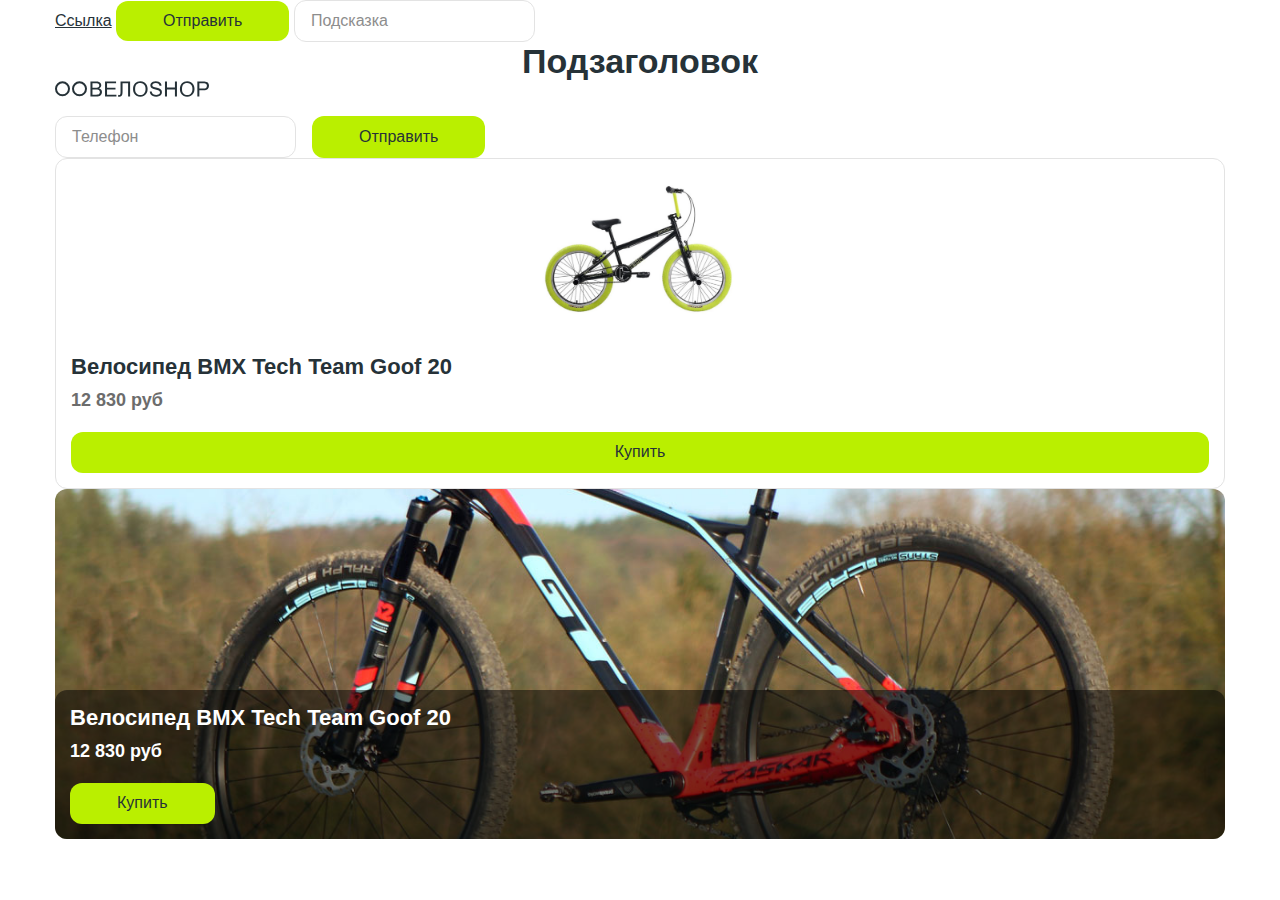
<file: components.html>
<!DOCTYPE html>
<html lang="en">
<head>
    <meta charset="UTF-8">
    <meta name="viewport" content="width=device-width, initial-scale=1.0">
    <title>Компоненты</title>

    <link rel="stylesheet" href="css/normalize.css">
    <link rel="stylesheet" href="css/style.css">
</head>

<body>
    <div class="container">
        <a href="" class="default-link">Ссылка</a>
        <button class="default-btn">Отправить</button>
        <input type="text" class="text-field" placeholder="Подсказка">
        <h2 class="subtitle">Подзаголовок</h2>
        <img class="logo" src="img/logo.svg" width="154" alt="ВелоSHOP">
        <nav class="menu">
            <ul class="menu__list">
                <li class="menu__item">
                    <a href="" class="menu__link">Каталог</a>
                </li>
                <li class="menu__item">
                    <a href="" class="menu__link">Новинки</a>
                </li>
                <li class="menu__item">
                    <a href="" class="menu__link">Заказать</a>
                </li>
                <li class="menu__item">
                    <a href="" class="menu__link">Контакты</a>
                </li>
            </ul>
        </nav>
        <form action="" class="callback-form">
            <input type="tel" name="telephone" class="text-field callback-form__inp" placeholder="Телефон">
            <button type="submit" class="default-btn callback-form__btm">Отправить</button>
        </form>
        <article class="product-card">
            <img class="product-card__img" src="img/1.jpg" alt="Велосипед">
            <div class="product-card__body">
                <div class="product-card__body-top">
                    <h3 class="product-card__title">
                        Велосипед BMX Tech Team Goof 20
                    </h3>
                    <strong class="product-card__price">
                        12 830 руб
                    </strong>
                </div>
                <button class="default-btn product-card__btm">Купить</button>
            </div>
        </article>

        <article class="product-card product-card_big">
            <img class="product-card__img product-card__img_big" src="img/5.jpg" alt="Велосипед">
            <div class="product-card__body product-card__body_big">
                <div class="product-card__body-top">
                    <h3 class="product-card__title">
                        Велосипед BMX Tech Team Goof 20
                    </h3>
                    <strong class="product-card__price product-card__price_big">
                        12 830 руб
                    </strong>
                </div>
                <button class="default-btn product-card__btm product-card__btm_big">Купить</button>
            </div>
        </article>
    </div>
</body>
</html>
</file>
<file: css/style.css>
:root {
    --black-color: #263238;
    --base-color: #BAEF00;
    --base-color-hover: #D9FF56;
    --base-color-active: #A3D200;
    --border-color: #E3E3E3;
    --price-color: #6c6c6c;
    --placeholder-color: #8d8d8d;
    --transition-duration: .3s;
}

html {
    box-sizing: border-box;
}

*,
::after,
::before {
    box-sizing: inherit;
}

body {
    font-size: 16px;
    font-family: Arial, Helvetica, sans-serif;
    margin: 0;
    color: var(--black-color);
    background-color: white;
}

img {
    max-width: 100%;
}

a {
    text-decoration: none;
}

/* Ссылка */
.default-link {
    color: var(--black-color);
    /* font-size: 20px; */
    text-decoration: underline;
    transition: color var(--transition-duration), backgroun-color var(--transition-duration);
}

.default-link:focus-visible {
    outline: none;
    background-color: var(--base-color);
}

.default-link:hover {
    color: var(--base-color-hover);
}

.default-link:active {
    color: var(--base-color-active);
}

/* Кнопка */
.default-btn {
    display: inline-block;
    color: var(--black-color);
    padding: 11px 47px;
    border-radius: 12px;
    background-color: var(--base-color);
    border: none;
    outline: 1px solid transparent;
    outline-offset: 2px;
    transition: outline-color var(--transition-duration), backgroun-color var(--transition-duration);
    cursor: pointer;
}

.default-btn:focus-visible {
    outline-color: var(--base-color);
}

.default-btn:hover {
    background-color: var(--base-color-hover);
}

.default-btn:active {
    background-color: var(--base-color-active);
}

/* Текстовое поле */
.text-field {
    padding: 11px 16px 11px 16px;
    border-radius: 12px;
    border: 1px solid var(--border-color);
    transition: border-color var(--transition-duration);
    outline: none;
}

.text-field::placeholder {
    color: var(--placeholder-color);
}

.text-field:focus {
    border-color: var(--base-color);
}

/* Подзаголовок */
.subtitle {
    margin: 0;
    text-align: center;
    font-size: 34px;
    font-weight: 700;
}

/* Лого */
.logo {
    display: block;
    width: 154px;
}

/* Меню */
.menu__list {
    display: flex;
    align-items: center;
    gap: 50px;
    list-style: none;
    margin: 0;
    padding-left: 0;
}

.menu__link {
    color: white;
    outline: none;
    transition: color var(--transition-duration), backgroun-color var(--transition-duration);
}

.menu__link:focus-visible {
    outline: none;
    color: var(--black-color);
    background-color: var(--base-color);
}

.menu__link:hover {
    color: var(--base-color-hover);
}

.menu__link:active {
    color: var(--base-color-active);
}

/* Форма обратной связи */
.callback-form {
    display: flex;
    gap: 16px;
}

.callback-form__imp {
    flex-basis: 288px;
}

/* Карточка товара */
.product-card {
    display: flex;
    flex-direction: column;
    background-color: white;
    border-radius: 12px;
    border: 1px solid var(--border-color);
}

.product-card__img {
    display: block;
    flex-shrink: 0;
    width: 100%;
    height: 180px;
    border-top-right-radius: 12px;
    border-top-left-radius: 12px;
    object-fit: contain;
}

.product-card__body {
    display: flex;
    flex-direction: column;
    justify-content: space-between;
    flex-basis: 100%;
    padding: 15px;
}

.product-card__body-top {
    margin-bottom: 22px;
}

.product-card__title{
    margin-top: 0;
    margin-bottom: 10px;
    font-size: 22px;
    font-weight: 700;
}

.product-card__price {
    font-size: 18px;
    color: var(--price-color);
    font-weight: 700;
}

.product-card__btm {
    width: 100%;
}

.product-card_big {
    border: none;
    position: relative;
    height: 350px;
}

.product-card__img_big {
    height: 100%;
    border-radius: 12px;
    object-fit: cover;
}

.product-card__body_big {
    position: absolute;
    bottom: 0;
    width: 100%;
    background-color: rgba(0, 0, 0, .5);
    border-radius: 12px;
    color: white;
    align-items: flex-start;
}

.product-card__price_big {
    color: white;
}

.product-card__btm_big {
    width: initial;
}

/* Контейнер */
.container {
    max-width: 1200px;
    margin: 0 auto;
    padding: 0px 15px;
}

/* Шапка */
.header {
    background-color: var(--black-color);
}

.header__container {
    display: flex;
    justify-content: space-between;
    align-items: center;
}

.header__logo {
    display: block;
    padding: 22px;
    background-color: var(--base-color);
    transition: opacity var(--transition-duration), background-color var(--transition-duration);
    outline: none;
}

.header__logo:focus-visible {
    opacity: .8;
}

.header__logo:hover {
    background-color: var(--base-color-hover);
}

.header__logo:active {
    background-color: var(--base-color-active);
}

/* Hero */
.hero__container {
    display: flex;
    align-items: center;
    justify-content: space-between;
    gap: 30px;
    padding-top: 80px;
    padding-bottom: 80px;
}

.hero__container::after {
    content: "";
    display: block;
    flex-basis: 470px;
    height: 375px;
    background-image: url(../img/hero.svg);
    background-size: contain;
    background-repeat: no-repeat;
    background-position: center;
}

.hero__content {
    flex-basis: 484px;
}

.hero__title {
    margin-top: 0;
    margin-bottom: 20px;
    font-size: 34px;
}

.hero__description {
    max-width: 360px;
    margin-top: 0;
    margin-bottom: 48px;
    font-size: 20px;
}

/* Форма обратной связи */
.callback {
    display: grid;
    grid-template-columns: 1fr 1fr;
}

.callback::before {
    content: "";
    display: block;
    background-image: url(../img/callback-left.jpg);
    background-size: cover;
    background-position: center;
}

.callback__right {
    padding: 72px 50px;
    background-image: linear-gradient(0deg, rgba(0, 0, 0, 0.5) 0%, rgba(0, 0, 0, 0.5) 100%), url(../img/callback-right.jpg);
    background-size: cover;
    background-position: center;
    color: white;
}

.callback__title {
    font-size: 0;
    position: absolute;
    width: 0;
    height: 0;
    opacity: 0;
}

.callback__discription {
    margin-top: 0;
    max-width: 424px;
    margin-bottom: 26px;
    font-size: 20px;
}

/* Каталог */
.catalog {
    padding: 80px 0;
}

.catalog__subtitle {
    margin-bottom: 60px;
}

.catalog__list {
    display: grid;
    grid-template-columns: repeat(4, 1fr);
    gap: 30px;
    margin: 0;
    padding: 0;
    list-style-type: none;
}

.catalog__item_bid {
    grid-column: span 2;
}

.catalog__card {
    height: 100%;
}

/* Футер */
.footer {
    display: flex;
    justify-content: center;
    padding: 23px 15px;
    background-color: var(--border-color);
}

.footer__logo {
    opacity: 50%;
}

@media (max-width: 920px) {
    /* Форма обратной связи */
    .callback-form {
        flex-direction: column;
    }

    .callback-form__imp {
        flex-basis: initial;
    }

    /* Карточка товара */
    .product-card__img {
        height: 90px;
    }

    .product-card__body {
        padding: 10px;
    }

    .product-card__body-top {
        margin-bottom: 22px;
    }

    .product-card__title{
        font-size: 14px;
    }

    .product-card__price {
        font-size: 14px;
    }

    .product-card__img_big {
        height: 100%;
    }

    .product-card__btm_big {
        width: 100%;
    }

    /* Шапка */
    .header__container {
        display: block;
        padding-left: 0;
        padding-right: 0;
    }

    .header__logo{
        display: flex;
        justify-content: center;
    }

    .header__menu {
        padding: 20px 0;
        width: 100%;
        overflow-x: scroll;
    }

    .header__menu-list {
        padding-left: 15px;
        padding-right: 15px;
        width: fit-content;
    }

    /* Hero */
    .hero__container {
        padding-top: 40px;
        padding-bottom: 40px;
    }

    .hero__container::after {
        display: none;
    }

    .hero__title {
        font-size: 28px;
    }

    /* Форма обратной связи */
    .callback {
        display: block;
    }

    .callback__right {
        padding-left: 15px;
        padding-right: 15px;
    }

    .callback::before {
        display: none;
    }

    /* Каталог */
    .catalog {
        padding: 40px 0;
    }

    .catalog__subtitle {
        margin-bottom: 30px;
    }

    .catalog__list {
        grid-template-columns: repeat(2, 1fr);
        gap: 10px;
    }
}
</file>
